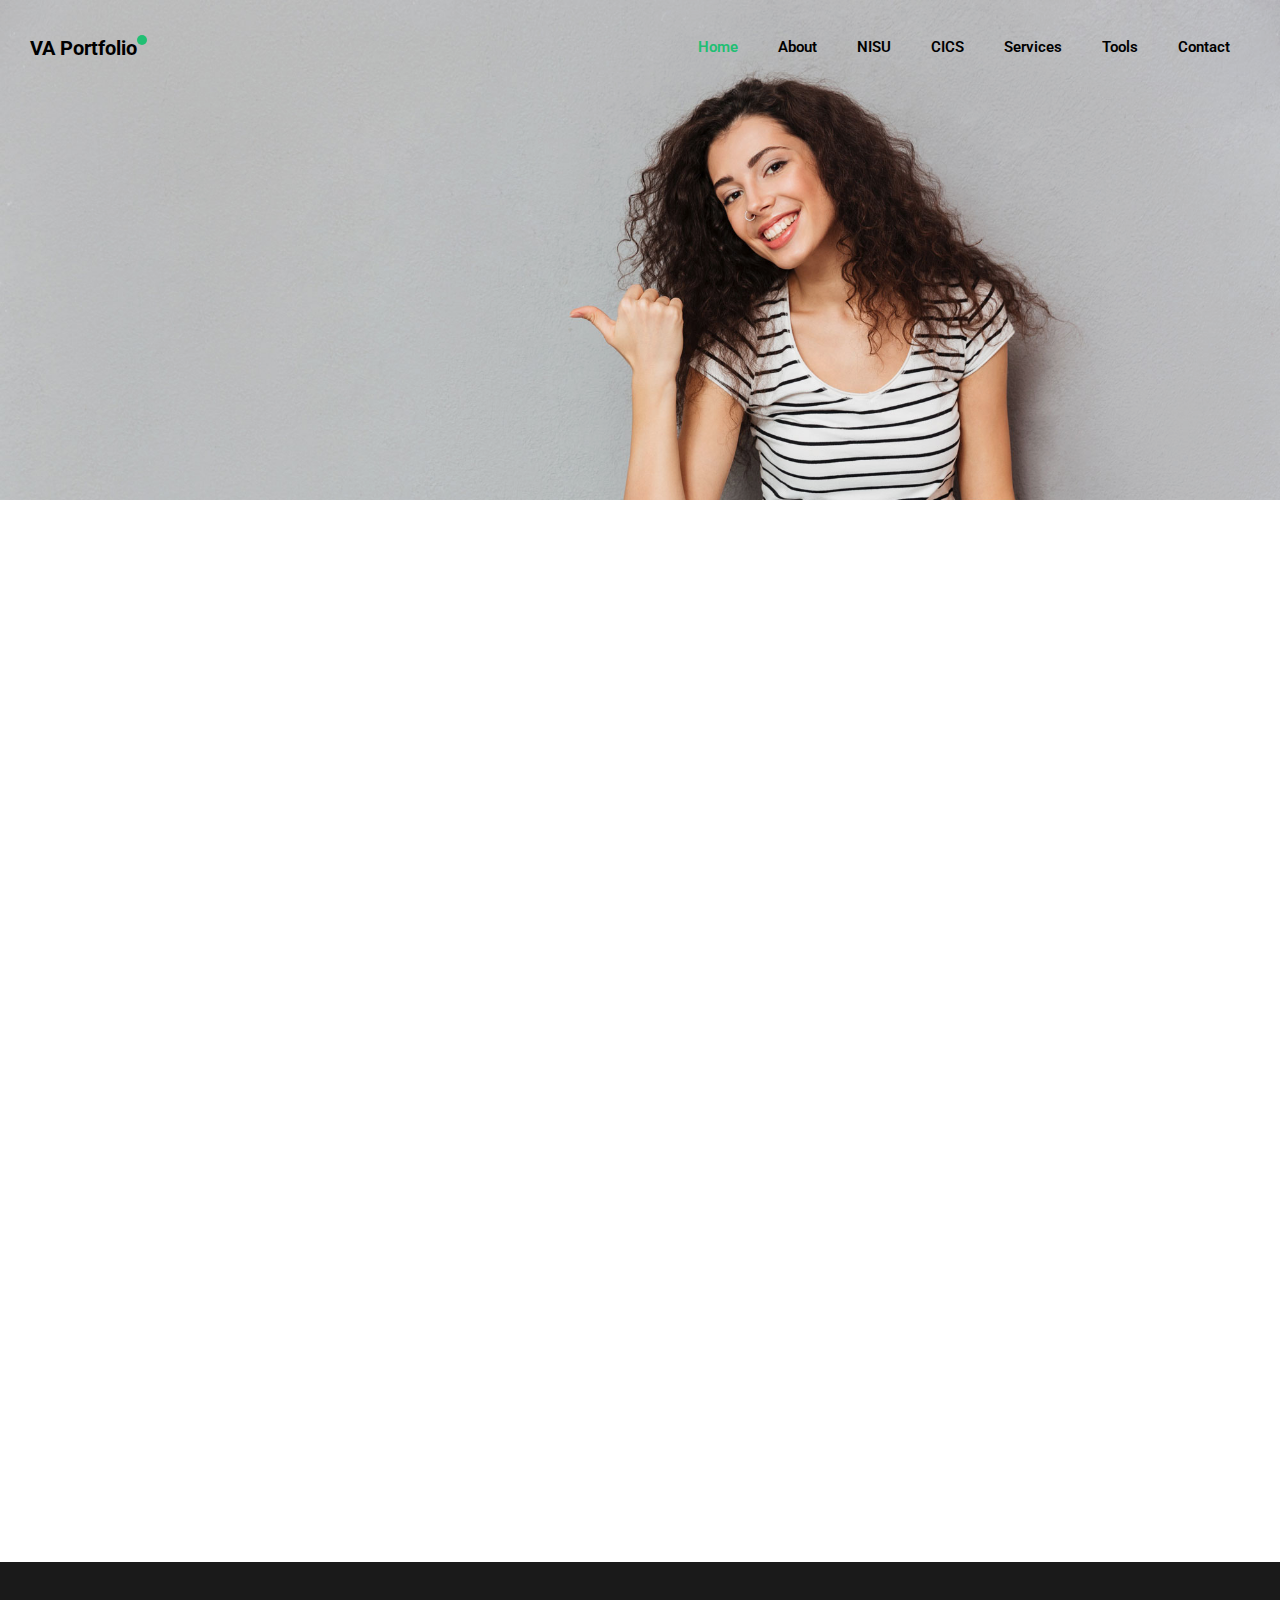
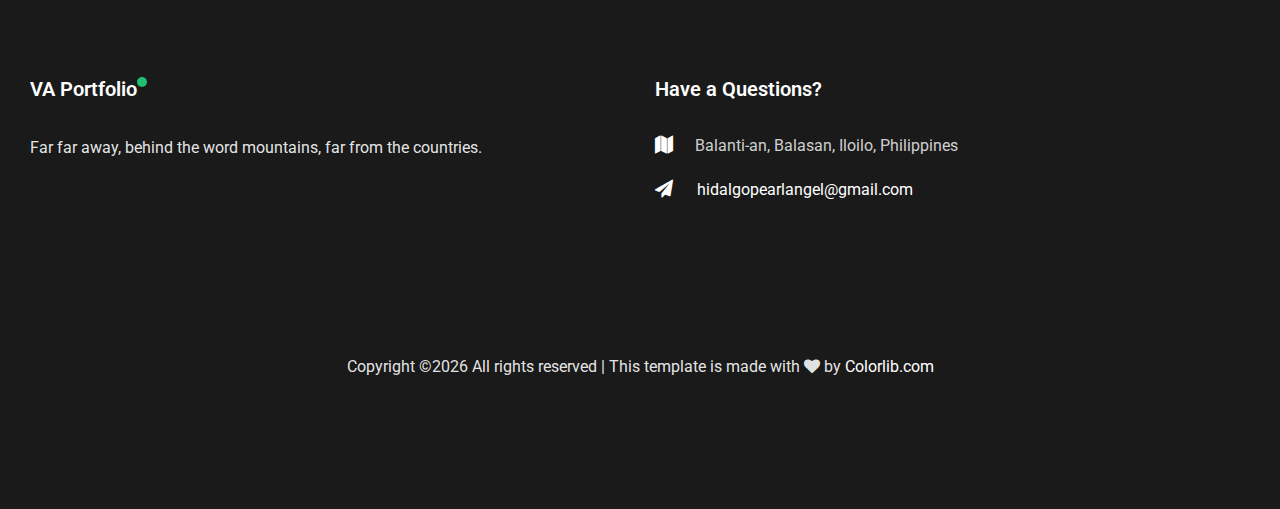
<file: tools.html>
<!DOCTYPE html>
<html lang="en">
  <head>
    <title>Virtual Assistant - Tools - Pearl Angel Hidalgo| NISU | CICS</title>
    <meta charset="utf-8">
    <meta name="viewport" content="width=device-width, initial-scale=1, shrink-to-fit=no">

    <meta name="keywords" content="NISU, CICS, Pearl Angel Hidalgo, Personal Portfolio, Northern Iloilo State University, College of Information and Computing Studies"/>
    <meta name="description" content="NISU | CICS | Pearl Angel Hidalgo | Virtual Assistance | Personal Portfolio | Northern Iloilo State University | College of Information and Computing Studies"/>
    <meta name="author" content="Pearl Angel Hidalgo"/>

	   <meta name="robots" content="index, follow" />
    
    <link href="https://fonts.googleapis.com/css?family=Roboto:300,400,500,700&display=swap" rel="stylesheet">
    <link rel="stylesheet" href="https://cdnjs.cloudflare.com/ajax/libs/font-awesome/5.15.2/css/all.min.css" />
    <link rel="stylesheet" href="https://stackpath.bootstrapcdn.com/font-awesome/4.7.0/css/font-awesome.min.css">

    <link rel="stylesheet" href="css/animate.css">
    
    <link rel="stylesheet" href="css/owl.carousel.min.css">
    <link rel="stylesheet" href="css/owl.theme.default.min.css">
    <link rel="stylesheet" href="css/magnific-popup.css">
    
    <link rel="stylesheet" href="css/flaticon.css">
    <link rel="stylesheet" href="css/style.css">
  </head>
  <body>
    
	  <nav class="navbar navbar-expand-lg navbar-dark ftco_navbar bg-dark ftco-navbar-light" id="ftco-navbar">
	    <div class="container">
	      <a class="navbar-brand" href="index.html">VA Portfolio</a>
	      <button class="navbar-toggler" type="button" data-toggle="collapse" data-target="#ftco-nav" aria-controls="ftco-nav" aria-expanded="false" aria-label="Toggle navigation">
	        <span class="oi oi-menu"></span> Menu
	      </button>

	      <div class="collapse navbar-collapse" id="ftco-nav">
	        <ul class="navbar-nav ml-auto">
	          <li class="nav-item active"><a href="index.html" class="nav-link">Home</a></li>
	          <li class="nav-item"><a href="about.html" class="nav-link">About</a></li>
		  <li class="nav-item"><a href="nisu.html" class="nav-link">NISU</a></li>
	          <li class="nav-item"><a href="cics.html" class="nav-link">CICS</a></li>
	          <li class="nav-item"><a href="service.html" class="nav-link">Services</a></li>
	          <li class="nav-item"><a href="tools.html" class="nav-link">Tools</a></li>
	          <li class="nav-item"><a href="contact.html" class="nav-link">Contact</a></li>
	        </ul>
	      </div>
	    </div>
	  </nav>
    <!-- END nav -->
    
    <section class="hero-wrap hero-wrap-2" style="background-image: url('images/bg_1.jpg');" data-stellar-background-ratio="0.5">
      <div class="overlay"></div>
      <div class="container">
        <div class="row no-gutters slider-text align-items-end justify-content-center">
          <div class="col-md-9 ftco-animate mb-5 text-center">
            <h1 class="mb-3 bread" style="color:#fff;">Tools</h1>
            <p class="breadcrumbs" ><span class="mr-2"><a href="index.html" style="color:#fff;">Home <i class="fa fa-chevron-right"></i></a></span> <span style="color:#fff;">Tools<i class="fa fa-chevron-right"></i></span></p>
          </div>
        </div>
      </div>
    </section>

    <section class="ftco-section">
      <div class="container">
        <div class="row">
          <div class="col-md-3 d-flex ftco-animate">
          	<div class="blog-entry justify-content-end">
              <div class="text">
              	<a href="" class="block-20 img" style="background-image: url('images/drive.png');">
	              </a>
                <h3 class="heading" style="text-align:center;">Google Drive</h3>
              </div>
            </div>
          </div>
          <div class="col-md-3 d-flex ftco-animate">
          	<div class="blog-entry justify-content-end">
              <div class="text">
              	<a href="#" class="block-20 img" style="background-image: url('images/calen.png');">
	              </a>
	              <div class="meta mb-1">
                </div>
                <h3 class="heading" style="text-align:center;">Google Calendar</h3>
              </div>
            </div>
          </div>
          <div class="col-md-3 d-flex ftco-animate">
          	<div class="blog-entry justify-content-end">
              <div class="text">
              	<a href="#" class="block-20 img" style="background-image: url('images/chat.png');">
	              </a>
	              <h3 class="heading" style="text-align:center;">ChatGPT</h3>
              </div>
            </div>
          </div>
          <div class="col-md-3 d-flex ftco-animate">
          	<div class="blog-entry justify-content-end">
              <div class="text">
              	<a href="#" class="block-20 img" style="background-image: url('images/circle.png');">
	              </a>
	              <h3 class="heading" style="text-align:center;">OpenPhone</h3>
              </div>
            </div>
          </div>

          <div class="col-md-3 d-flex ftco-animate">
          	<div class="blog-entry justify-content-end">
              <div class="text">
              	<a href="#" class="block-20 img" style="background-image: url('images/excel.png');">
	              </a>
                <h3 class="heading" style="text-align:center;">Excel</h3>
              </div>
            </div>
          </div>
          <div class="col-md-3 d-flex ftco-animate">
          	<div class="blog-entry justify-content-end">
              <div class="text">
              	<a href="#" class="block-20 img" style="background-image: url('images/gem.jpg');">
	              </a>
	              <h3 class="heading" style="text-align:center;">Gemini</h3>
              </div>
            </div>
          </div>
          <div class="col-md-3 d-flex ftco-animate">
          	<div class="blog-entry justify-content-end">
              <div class="text">
              	<a href="#" class="block-20 img" style="background-image: url('images/link.png');">
	              </a>
	              <div class="meta mb-1">
                </div>
                <h3 class="heading" style="text-align:center;">LinkedIn</h3>
              </div>
            </div>
          </div>
          <div class="col-md-3 d-flex ftco-animate">
          	<div class="blog-entry justify-content-end">
              <div class="text">
              	<a href="#" class="block-20 img" style="background-image: url('images/mail.jpg');">
	              </a>
	              <div class="meta mb-1">
                </div>
                <h3 class="heading" style="text-align:center;">Gmail</h3>
              </div>
            </div>
          </div>

          <div class="col-md-3 d-flex ftco-animate">
          	<div class="blog-entry justify-content-end">
              <div class="text">
              	<a href="#" class="block-20 img" style="background-image: url('images/word.png');">
	              </a>
	              <div class="meta mb-1">
                </div>
                <h3 class="heading" style="text-align:center;">Word</h3>
              </div>
            </div>
          </div>
          <div class="col-md-3 d-flex ftco-animate">
          	<div class="blog-entry justify-content-end">
              <div class="text">
              	<a href="#" class="block-20 img" style="background-image: url('images/phone.jpg');">
	              </a>
	              <div class="meta mb-1">
                </div>
                <h3 class="heading" style="text-align:center;">Dialpad</h3>
              </div>
            </div>
          </div>
          <div class="col-md-3 d-flex ftco-animate">
          	<div class="blog-entry justify-content-end">
              <div class="text">
              	<a href="#" class="block-20 img" style="background-image: url('images/rei.png');">
	              </a>
	              <div class="meta mb-1">
                </div>
                <h3 class="heading" style="text-align:center;">Real Istate Investors</h3>
              </div>
            </div>
          </div>
    </section>	

    <footer class="ftco-footer ftco-section">
      <div class="container">
        <div class="row mb-5">
          <div class="col-sm-12 col-md">
            <div class="ftco-footer-widget mb-4">
              <h2 class="ftco-heading-2 logo"><a href="#">VA Portfolio</a></h2>
              <p>Far far away, behind the word mountains, far from the countries.</p>
              <ul class="ftco-footer-social list-unstyled mt-5">
                <li class="ftco-animate"><a href="https://www.facebook.com/pearlangel.hidalgo.11?mibextid=ZbWKwL"><span class="fa fa-facebook"></span></a></li>
                <li class="ftco-animate"><a href="https://www.instagram.com/hidalgopearl_/profilecard/?igsh=OW40M2kwM2NiZms1"><span class="fa fa-instagram"></span></a></li>
                <li class="ftco-animate"><a href="https://www.tiktok.com/@_peaaaarl?_t=8rVmAnu8oZc&_r=1"><span class="fab fa-tiktok"></span></a></li>
				
              </ul>
            </div>  
          </div>
        
          <div class="col-sm-12 col-md">
            <div class="ftco-footer-widget mb-4">
            	<h2 class="ftco-heading-2">Have a Questions?</h2>
            	<div class="block-23 mb-3">
	              <ul>
	                <li><span class="icon fa fa-map marker"></span><span class="text">Balanti-an, Balasan, Iloilo, Philippines</span></li>
	                <li>
	                <li><a href="hidalgopearlangel@gmail.com"><span class="icon fa fa-paper-plane pr-4"></span><span class="text">hidalgopearlangel@gmail.com</span></a></li>
	              </ul>
	            </div>
            </div>
			
          </div>
        </div>
        <div class="row">
          <div class="col-md-12 text-center">
	
            <p><!-- Link back to Colorlib can't be removed. Template is licensed under CC BY 3.0. -->
  Copyright &copy;<script>document.write(new Date().getFullYear());</script> All rights reserved | This template is made with <i class="fa fa-heart color-danger" aria-hidden="true"></i> by <a href="https://colorlib.com" target="_blank">Colorlib.com</a>
  <!-- Link back to Colorlib can't be removed. Template is licensed under CC BY 3.0. --></p>
          </div>
        </div>
      </div>
    </footer>
    
    
  

  <!-- loader -->
  <div id="ftco-loader" class="show fullscreen"><svg class="circular" width="48px" height="48px"><circle class="path-bg" cx="24" cy="24" r="22" fill="none" stroke-width="4" stroke="#eeeeee"/><circle class="path" cx="24" cy="24" r="22" fill="none" stroke-width="4" stroke-miterlimit="10" stroke="#F96D00"/></svg></div>


  <script src="js/jquery.min.js"></script>
  <script src="js/jquery-migrate-3.0.1.min.js"></script>
  <script src="js/popper.min.js"></script>
  <script src="js/bootstrap.min.js"></script>
  <script src="js/jquery.easing.1.3.js"></script>
  <script src="js/jquery.waypoints.min.js"></script>
  <script src="js/jquery.stellar.min.js"></script>
  <script src="js/owl.carousel.min.js"></script>
  <script src="js/jquery.magnific-popup.min.js"></script>
  <script src="js/jquery.animateNumber.min.js"></script>
  <script src="js/scrollax.min.js"></script>
  <script src="js/google-map.js"></script>
  <script src="js/main.js"></script>


    
  </body>
</html>
</file>
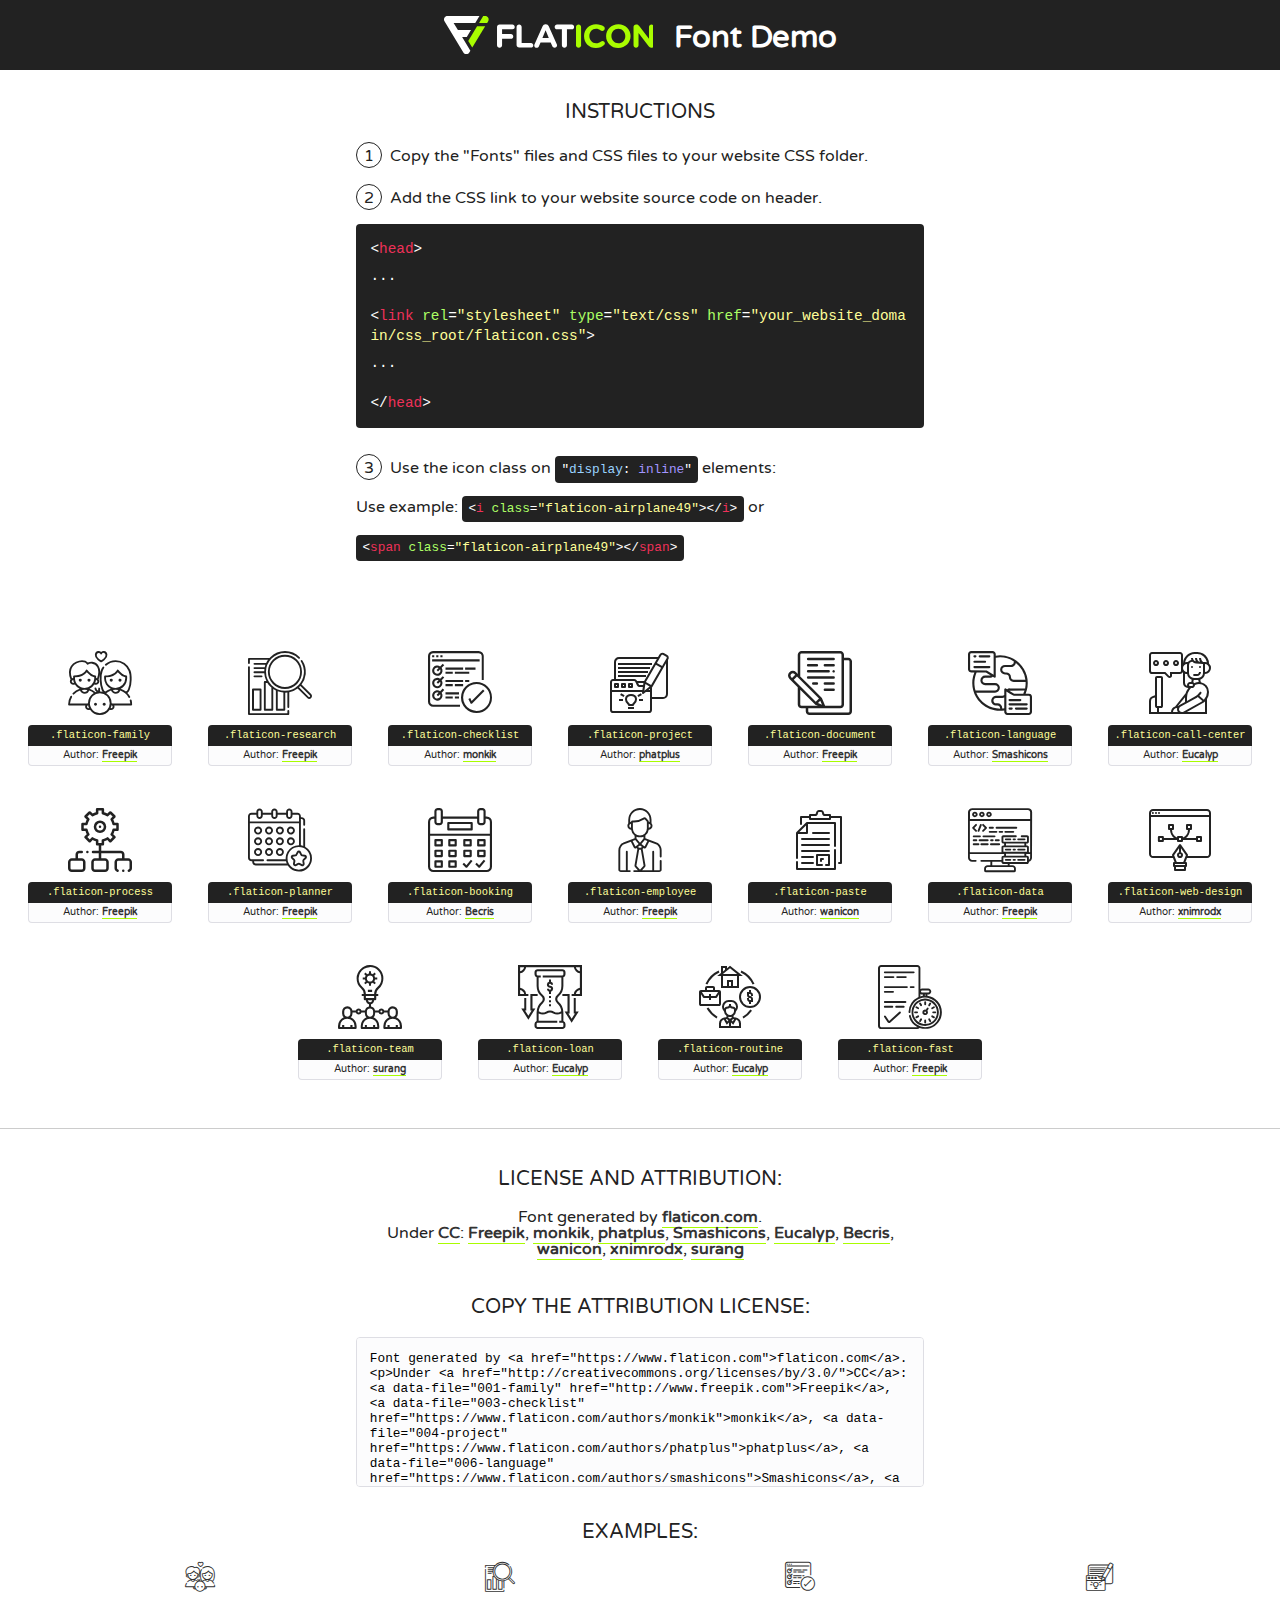
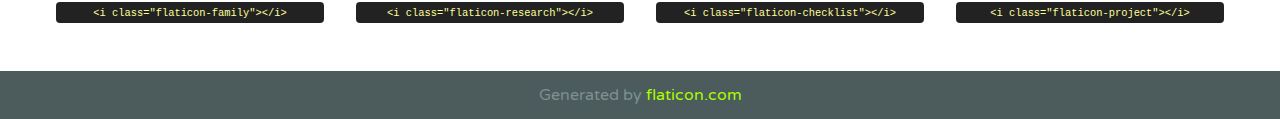
<file: fonts/flaticon/font/flaticon.html>
<!DOCTYPE html>
<!--
  Flaticon icon font: Flaticon
  Creation date: 10/04/2020 06:50
-->
<html>
<!DOCTYPE html>
<html>

<head>
    <title>Flaticon WebFont</title>
    <link href="http://fonts.googleapis.com/css?family=Varela+Round" rel="stylesheet" type="text/css" />
    <link rel="stylesheet" type="text/css" href="flaticon.css">
    <meta charset="UTF-8">
    <style>
    html, body, div, span, applet, object, iframe,
    h1, h2, h3, h4, h5, h6, p, blockquote, pre,
    a, abbr, acronym, address, big, cite, code,
    del, dfn, em, img, ins, kbd, q, s, samp,
    small, strike, strong, sub, sup, tt, var,
    b, u, i, center,
    dl, dt, dd, ol, ul, li,
    fieldset, form, label, legend,
    table, caption, tbody, tfoot, thead, tr, th, td,
    article, aside, canvas, details, embed, 
    figure, figcaption, footer, header, hgroup, 
    menu, nav, output, ruby, section, summary,
    time, mark, audio, video {
        margin: 0;
        padding: 0;
        border: 0;
        font-size: 100%;
        font: inherit;
        vertical-align: baseline;
    }
    /* HTML5 display-role reset for older browsers */
    article, aside, details, figcaption, figure, 
    footer, header, hgroup, menu, nav, section {
        display: block;
    }
    body {
        line-height: 1;
    }
    ol, ul {
        list-style: none;
    }
    blockquote, q {
        quotes: none;
    }
    blockquote:before, blockquote:after,
    q:before, q:after {
        content: '';
        content: none;
    }
    table {
        border-collapse: collapse;
        border-spacing: 0;
    }
    body {
        font-family: 'Varela Round', Helvetica, Arial, sans-serif;
        font-size: 16px;
        color: #222;
    }
    a {
        color: #333;
        border-bottom: 1px solid #a9fd00;
        font-weight: bold;
        text-decoration: none;
    }
    * {
        -moz-box-sizing: border-box;
        -webkit-box-sizing: border-box;
        box-sizing: border-box;
        margin: 0;
        padding: 0;
    }
    [class^="flaticon-"]:before, [class*=" flaticon-"]:before, [class^="flaticon-"]:after, [class*=" flaticon-"]:after {
        font-family: Flaticon;
        font-size: 30px;
        font-style: normal;
        margin-left: 20px;
        color: #333;
    }
    .wrapper {
        max-width: 600px;
        margin: auto;
        padding: 0 1em;
    }
    .title {
        font-size: 1.25em;
        text-align: center;
        margin-bottom: 1em;
        text-transform: uppercase;
    }
    header {
        text-align: center;
        background-color: #222;
        color: #fff;
        padding: 1em;
    }
    header .logo {
        width: 210px;
        height: 38px;
        display: inline-block;
        vertical-align: middle;
        margin-right: 1em;
        border: none;
    }
    header strong {
        font-size: 1.95em;
        font-weight: bold;
        vertical-align: middle;
        margin-top: 5px;
        display: inline-block;
    }
    .demo {
        margin: 2em auto;
        line-height: 1.25em;
    }
    .demo ul li {
        margin-bottom: 1em;
    }
    .demo ul li .num {
        color: #222;
        border-radius: 20px;
        display: inline-block;
        width: 26px;
        padding: 3px;
        height: 26px;
        text-align: center;
        margin-right: 0.5em;
        border: 1px solid #222;
    }
    .demo ul li code {
        background-color: #222;
        border-radius: 4px;
        padding: 0.25em 0.5em;
        display: inline-block;
        color: #fff;
        font-family: Consolas,Monaco,Lucida Console,Liberation Mono,DejaVu Sans Mono,Bitstream Vera Sans Mono,Courier New, monospace;
        font-weight: lighter;
        margin-top: 1em;
        font-size: 0.8em;
        word-break: break-all;
    }
    .demo ul li code.big {
        padding: 1em;
        font-size: 0.9em;
    }
    .demo ul li code .red {
        color: #EF3159;
    }
    .demo ul li code .green {
        color: #ACFF65;
    }
    .demo ul li code .yellow {
        color: #FFFF99;
    }
    .demo ul li code .blue {
        color: #99D3FF;
    }
    .demo ul li code .purple {
        color: #A295FF;
    }
    .demo ul li code .dots {
        margin-top: 0.5em;
        display: block;
    }
    #glyphs {
        border-bottom: 1px solid #ccc;
        padding: 2em 0;
        text-align: center;
    }
    .glyph {
        display: inline-block;
        width: 9em;
        margin: 1em;
        text-align: center;
        vertical-align: top;
        background: #FFF;
    }
    .glyph .glyph-icon {
        padding: 10px;
        display: block;
        font-family:"Flaticon";
        font-size: 64px;
        line-height: 1;
    }
    .glyph .glyph-icon:before {
        font-size: 64px;
        color: #222;
        margin-left: 0;
    }
    .class-name {
        font-size: 0.65em;
        background-color: #222;
        color: #fff;
        border-radius: 4px 4px 0 0;
        padding: 0.5em;
        color: #FFFF99;
        font-family: Consolas,Monaco,Lucida Console,Liberation Mono,DejaVu Sans Mono,Bitstream Vera Sans Mono,Courier New, monospace;
    }
    .author-name {
        font-size: 0.6em;
        background-color: #fcfcfd;
        border: 1px solid #DEDEE4;
        border-top: 0;
        border-radius: 0 0 4px 4px;
        padding: 0.5em;
    }
    .class-name:last-child {
        font-size: 10px;
        color:#888;
    }
    .class-name:last-child a {
        font-size: 10px;
        color:#555;
    }
    .class-name:last-child a:hover {
        color:#a9fd00;
    }
    .glyph > input {
        display: block;
        width: 100px;
        margin: 5px auto;
        text-align: center;
        font-size: 12px;
        cursor: text;
    }
    .glyph > input.icon-input {
        font-family:"Flaticon";
        font-size: 16px;
        margin-bottom: 10px;
    }
    .attribution .title {
        margin-top: 2em;
    }
    .attribution textarea {
        background-color: #fcfcfd;
        padding: 1em;
        border: none;
        box-shadow: none;
        border: 1px solid #DEDEE4;
        border-radius: 4px;
        resize: none;
        width: 100%;
        height: 150px;
        font-size: 0.8em;
        font-family: Consolas,Monaco,Lucida Console,Liberation Mono,DejaVu Sans Mono,Bitstream Vera Sans Mono,Courier New, monospace;
        -webkit-appearance: none;
    }
    .iconsuse {
        margin: 2em auto;
        text-align: center;
        max-width: 1200px;
    }
    .iconsuse:after {
        content: '';
        display: table;
        clear: both;
    }
    .iconsuse .image {
        float: left;
        width: 25%;
        padding: 0 1em;
    }
    .iconsuse .image p {
        margin-bottom: 1em;
    }
    .iconsuse .image span {
        display: block;
        font-size: 0.65em;
        background-color: #222;
        color: #fff;
        border-radius: 4px;
        padding: 0.5em;
        color: #FFFF99;
        margin-top: 1em;
        font-family: Consolas,Monaco,Lucida Console,Liberation Mono,DejaVu Sans Mono,Bitstream Vera Sans Mono,Courier New, monospace;
    }
    #footer {
        text-align: center;
        background-color: #4C5B5C;
        color: #7c9192;
        padding: 1em;
    }
    #footer a {
        border: none;
        color: #a9fd00;
        font-weight: normal;
    }
    @media (max-width: 960px) {
        .iconsuse .image {
            width: 50%;
        }
    }
    @media (max-width: 560px) {
        .iconsuse .image {
            width: 100%;
        }
    }
    </style>
</head>

<body class="characters-off">

    <header>
        <a href="https://www.flaticon.com" target="_blank" class="logo">
            <svg version="1.1" xmlns="http://www.w3.org/2000/svg" xmlns:xlink="http://www.w3.org/1999/xlink" xmlns:a="http://ns.adobe.com/AdobeSVGViewerExtensions/3.0/" viewBox="0 0 560.875 102.036" enable-background="new 0 0 560.875 102.036" xml:space="preserve">
                <defs>
                </defs>
                <g>
                    <g class="letters">
                        <path fill="#ffffff" d="M141.596,29.675c0-3.777,2.985-6.767,6.764-6.767h34.438c3.426,0,6.15,2.728,6.15,6.15
                        c0,3.43-2.724,6.149-6.15,6.149h-27.674v13.091h23.719c3.429,0,6.151,2.724,6.151,6.15c0,3.43-2.723,6.149-6.151,6.149h-23.719
                        v17.574c0,3.773-2.986,6.761-6.764,6.761c-3.779,0-6.764-2.989-6.764-6.761V29.675z"></path>
                        <path fill="#ffffff" d="M193.844,29.149c0-3.781,2.985-6.767,6.764-6.767c3.776,0,6.763,2.985,6.763,6.767v42.957h25.039
                        c3.426,0,6.149,2.726,6.149,6.153c0,3.425-2.723,6.15-6.149,6.15h-31.802c-3.779,0-6.764-2.986-6.764-6.768V29.149z"></path>
                        <path fill="#ffffff" d="M241.891,75.71l21.438-48.407c1.492-3.341,4.215-5.357,7.906-5.357h0.792
                        c3.686,0,6.323,2.017,7.815,5.357l21.439,48.407c0.436,0.967,0.701,1.845,0.701,2.723c0,3.602-2.809,6.501-6.414,6.501
                        c-3.161,0-5.269-1.845-6.499-4.655l-4.132-9.661h-27.059l-4.301,10.102c-1.144,2.631-3.426,4.214-6.237,4.214
                        c-3.517,0-6.24-2.81-6.24-6.325C241.1,77.64,241.451,76.677,241.891,75.71z M279.932,58.666l-8.521-20.297l-8.526,20.297H279.932
                        z"></path>
                        <path fill="#ffffff" d="M314.864,35.387H301.86c-3.429,0-6.239-2.813-6.239-6.238c0-3.429,2.811-6.24,6.239-6.24h39.533
                        c3.426,0,6.237,2.811,6.237,6.24c0,3.425-2.811,6.238-6.237,6.238h-13.001v42.785c0,3.773-2.99,6.761-6.764,6.761
                        c-3.779,0-6.764-2.989-6.764-6.761V35.387z"></path>
                        <path fill="#A9FD00" d="M352.615,29.149c0-3.781,2.985-6.767,6.767-6.767c3.774,0,6.761,2.985,6.761,6.767v49.024
                        c0,3.773-2.987,6.761-6.761,6.761c-3.781,0-6.767-2.989-6.767-6.761V29.149z"></path>
                        <path fill="#A9FD00" d="M374.132,53.836v-0.179c0-17.481,13.178-31.801,32.065-31.801c9.22,0,15.459,2.458,20.557,6.238
                        c1.402,1.054,2.637,2.985,2.637,5.357c0,3.692-2.985,6.59-6.681,6.59c-1.845,0-3.071-0.702-4.044-1.319
                        c-3.776-2.813-7.729-4.393-12.562-4.393c-10.364,0-17.831,8.611-17.831,19.154v0.173c0,10.542,7.291,19.329,17.831,19.329
                        c5.715,0,9.492-1.756,13.359-4.834c1.049-0.874,2.458-1.491,4.039-1.491c3.429,0,6.325,2.813,6.325,6.236
                        c0,2.106-1.056,3.78-2.282,4.834c-5.539,4.834-12.036,7.733-21.878,7.733C387.572,85.464,374.132,71.493,374.132,53.836z"></path>
                        <path fill="#A9FD00" d="M433.009,53.836v-0.179c0-17.481,13.79-31.801,32.766-31.801c18.981,0,32.592,14.143,32.592,31.628v0.173
                        c0,17.483-13.785,31.807-32.769,31.807C446.625,85.464,433.009,71.32,433.009,53.836z M484.224,53.836v-0.179
                        c0-10.539-7.725-19.326-18.626-19.326c-10.893,0-18.449,8.611-18.449,19.154v0.173c0,10.542,7.73,19.329,18.626,19.329
                        C476.676,72.986,484.224,64.378,484.224,53.836z"></path>
                        <path fill="#A9FD00" d="M506.233,29.321c0-3.774,2.99-6.763,6.767-6.763h1.401c3.252,0,5.183,1.583,7.029,3.953l26.093,34.265
                        V29.059c0-3.692,2.99-6.677,6.681-6.677c3.683,0,6.671,2.985,6.671,6.677v48.934c0,3.78-2.987,6.765-6.764,6.765h-0.436
                        c-3.257,0-5.188-1.581-7.034-3.953l-27.056-35.492v32.944c0,3.687-2.985,6.676-6.678,6.676c-3.683,0-6.673-2.989-6.673-6.676
                        V29.321z"></path>
                    </g>
                    <g class="insignia">
                        <path fill="#ffffff" d="M48.372,56.137h12.517l11.156-18.537H37.186L25.688,18.539h57.825L94.668,0H9.271
                        C5.925,0,2.842,1.801,1.198,4.716c-1.644,2.907-1.593,6.482,0.134,9.343l50.38,83.501c1.678,2.781,4.689,4.476,7.938,4.476
                        c3.246,0,6.257-1.695,7.935-4.476l2.898-4.804L48.372,56.137z"></path>
                        <g class="i">
                            <path fill="#A9FD00" d="M93.575,18.539h0.031v0.004l21.652,0.004l2.705-4.488c1.727-2.861,1.778-6.436,0.133-9.343
                            C116.454,1.801,113.371,0,110.026,0h-5.294L93.575,18.539z"></path>
                            <polygon fill="#A9FD00" points="88.291,27.356 64.725,66.486 75.519,84.404 109.942,27.356"></polygon>
                        </g>
                    </g>
                </g>
            </svg>
        </a>
        <strong>Font Demo</strong>
    </header>


    <section class="demo wrapper">

        <p class="title">Instructions</p>

        <ul>
            <li>
                <span class="num">1</span>Copy the "Fonts" files and CSS files to your website CSS folder.
            </li>
            <li>
                <span class="num">2</span>Add the CSS link to your website source code on header.
                <code class="big">
                    &lt;<span class="red">head</span>&gt;
                    <br/><span class="dots">...</span>
                    <br/>&lt;<span class="red">link</span> <span class="green">rel</span>=<span class="yellow">"stylesheet"</span> <span class="green">type</span>=<span class="yellow">"text/css"</span> <span class="green">href</span>=<span class="yellow">"your_website_domain/css_root/flaticon.css"</span>&gt;
                    <br/><span class="dots">...</span>
                    <br/>&lt;/<span class="red">head</span>&gt;
                </code>
            </li>

            <li>
                <p>
                    <span class="num">3</span>Use the icon class on <code>"<span class="blue">display</span>:<span class="purple"> inline</span>"</code> elements:
                    <br />
                    Use example: <code>&lt;<span class="red">i</span> <span class="green">class</span>=<span class="yellow">&quot;flaticon-airplane49&quot;</span>&gt;&lt;/<span class="red">i</span>&gt;</code> or <code>&lt;<span class="red">span</span> <span class="green">class</span>=<span class="yellow">&quot;flaticon-airplane49&quot;</span>&gt;&lt;/<span class="red">span</span>&gt;</code>
            </li>
        </ul>

    </section>




   <section id="glyphs">          
    
      
        <div class="glyph"><div class="glyph-icon flaticon-family"></div>
            <div class="class-name">.flaticon-family</div>
            <div class="author-name">Author: <a data-file="001-family" href="http://www.freepik.com">Freepik</a> </div> 
        </div>        
        
        <div class="glyph"><div class="glyph-icon flaticon-research"></div>
            <div class="class-name">.flaticon-research</div>
            <div class="author-name">Author: <a data-file="002-research" href="http://www.freepik.com">Freepik</a> </div> 
        </div>        
        
        <div class="glyph"><div class="glyph-icon flaticon-checklist"></div>
            <div class="class-name">.flaticon-checklist</div>
            <div class="author-name">Author: <a data-file="003-checklist" href="https://www.flaticon.com/authors/monkik">monkik</a> </div> 
        </div>        
        
        <div class="glyph"><div class="glyph-icon flaticon-project"></div>
            <div class="class-name">.flaticon-project</div>
            <div class="author-name">Author: <a data-file="004-project" href="https://www.flaticon.com/authors/phatplus">phatplus</a> </div> 
        </div>        
        
        <div class="glyph"><div class="glyph-icon flaticon-document"></div>
            <div class="class-name">.flaticon-document</div>
            <div class="author-name">Author: <a data-file="005-document" href="http://www.freepik.com">Freepik</a> </div> 
        </div>        
        
        <div class="glyph"><div class="glyph-icon flaticon-language"></div>
            <div class="class-name">.flaticon-language</div>
            <div class="author-name">Author: <a data-file="006-language" href="https://www.flaticon.com/authors/smashicons">Smashicons</a> </div> 
        </div>        
        
        <div class="glyph"><div class="glyph-icon flaticon-call-center"></div>
            <div class="class-name">.flaticon-call-center</div>
            <div class="author-name">Author: <a data-file="007-call-center" href="https://www.flaticon.com/authors/eucalyp">Eucalyp</a> </div> 
        </div>        
        
        <div class="glyph"><div class="glyph-icon flaticon-process"></div>
            <div class="class-name">.flaticon-process</div>
            <div class="author-name">Author: <a data-file="008-process" href="http://www.freepik.com">Freepik</a> </div> 
        </div>        
        
        <div class="glyph"><div class="glyph-icon flaticon-planner"></div>
            <div class="class-name">.flaticon-planner</div>
            <div class="author-name">Author: <a data-file="009-planner" href="http://www.freepik.com">Freepik</a> </div> 
        </div>        
        
        <div class="glyph"><div class="glyph-icon flaticon-booking"></div>
            <div class="class-name">.flaticon-booking</div>
            <div class="author-name">Author: <a data-file="010-booking" href="https://www.flaticon.com/authors/becris">Becris</a> </div> 
        </div>        
        
        <div class="glyph"><div class="glyph-icon flaticon-employee"></div>
            <div class="class-name">.flaticon-employee</div>
            <div class="author-name">Author: <a data-file="011-employee" href="http://www.freepik.com">Freepik</a> </div> 
        </div>        
        
        <div class="glyph"><div class="glyph-icon flaticon-paste"></div>
            <div class="class-name">.flaticon-paste</div>
            <div class="author-name">Author: <a data-file="012-paste" href="https://www.flaticon.com/authors/wanicon">wanicon</a> </div> 
        </div>        
        
        <div class="glyph"><div class="glyph-icon flaticon-data"></div>
            <div class="class-name">.flaticon-data</div>
            <div class="author-name">Author: <a data-file="013-data" href="http://www.freepik.com">Freepik</a> </div> 
        </div>        
        
        <div class="glyph"><div class="glyph-icon flaticon-web-design"></div>
            <div class="class-name">.flaticon-web-design</div>
            <div class="author-name">Author: <a data-file="014-web-design" href="https://www.flaticon.com/authors/xnimrodx">xnimrodx</a> </div> 
        </div>        
        
        <div class="glyph"><div class="glyph-icon flaticon-team"></div>
            <div class="class-name">.flaticon-team</div>
            <div class="author-name">Author: <a data-file="015-team" href="https://www.flaticon.com/authors/surang">surang</a> </div> 
        </div>        
        
        <div class="glyph"><div class="glyph-icon flaticon-loan"></div>
            <div class="class-name">.flaticon-loan</div>
            <div class="author-name">Author: <a data-file="016-loan" href="https://www.flaticon.com/authors/eucalyp">Eucalyp</a> </div> 
        </div>        
        
        <div class="glyph"><div class="glyph-icon flaticon-routine"></div>
            <div class="class-name">.flaticon-routine</div>
            <div class="author-name">Author: <a data-file="017-routine" href="https://www.flaticon.com/authors/eucalyp">Eucalyp</a> </div> 
        </div>        
        
        <div class="glyph"><div class="glyph-icon flaticon-fast"></div>
            <div class="class-name">.flaticon-fast</div>
            <div class="author-name">Author: <a data-file="018-fast" href="http://www.freepik.com">Freepik</a> </div> 
        </div>        
        

    </section>



    <section class="attribution wrapper"   style="text-align:center;">

      <div class="title">License and attribution:</div><div class="attrDiv">Font generated by <a href="https://www.flaticon.com">flaticon.com</a>. <div><p>Under <a href="http://creativecommons.org/licenses/by/3.0/">CC</a>: <a data-file="001-family" href="http://www.freepik.com">Freepik</a>, <a data-file="003-checklist" href="https://www.flaticon.com/authors/monkik">monkik</a>, <a data-file="004-project" href="https://www.flaticon.com/authors/phatplus">phatplus</a>, <a data-file="006-language" href="https://www.flaticon.com/authors/smashicons">Smashicons</a>, <a data-file="017-routine" href="https://www.flaticon.com/authors/eucalyp">Eucalyp</a>, <a data-file="010-booking" href="https://www.flaticon.com/authors/becris">Becris</a>, <a data-file="012-paste" href="https://www.flaticon.com/authors/wanicon">wanicon</a>, <a data-file="014-web-design" href="https://www.flaticon.com/authors/xnimrodx">xnimrodx</a>, <a data-file="015-team" href="https://www.flaticon.com/authors/surang">surang</a></p>  </div>
      </div>
      <div class="title">Copy the Attribution License:</div>

    <textarea onclick="this.focus();this.select();">Font generated by &lt;a href=&quot;https://www.flaticon.com&quot;&gt;flaticon.com&lt;/a&gt;. <p>Under <a href="http://creativecommons.org/licenses/by/3.0/">CC</a>: <a data-file="001-family" href="http://www.freepik.com">Freepik</a>, <a data-file="003-checklist" href="https://www.flaticon.com/authors/monkik">monkik</a>, <a data-file="004-project" href="https://www.flaticon.com/authors/phatplus">phatplus</a>, <a data-file="006-language" href="https://www.flaticon.com/authors/smashicons">Smashicons</a>, <a data-file="017-routine" href="https://www.flaticon.com/authors/eucalyp">Eucalyp</a>, <a data-file="010-booking" href="https://www.flaticon.com/authors/becris">Becris</a>, <a data-file="012-paste" href="https://www.flaticon.com/authors/wanicon">wanicon</a>, <a data-file="014-web-design" href="https://www.flaticon.com/authors/xnimrodx">xnimrodx</a>, <a data-file="015-team" href="https://www.flaticon.com/authors/surang">surang</a></p>  
     </textarea>

    </section>

    <section class="iconsuse">

          <div class="title">Examples:</div>            
             
            <div class="image">
                <p>
                    <i class="glyph-icon flaticon-family"></i> 
                    <span>&lt;i class=&quot;flaticon-family&quot;&gt;&lt;/i&gt;</span>
                </p>
            </div>
            
            <div class="image">
                <p>
                    <i class="glyph-icon flaticon-research"></i> 
                    <span>&lt;i class=&quot;flaticon-research&quot;&gt;&lt;/i&gt;</span>
                </p>
            </div>
            
            <div class="image">
                <p>
                    <i class="glyph-icon flaticon-checklist"></i> 
                    <span>&lt;i class=&quot;flaticon-checklist&quot;&gt;&lt;/i&gt;</span>
                </p>
            </div>
            
            <div class="image">
                <p>
                    <i class="glyph-icon flaticon-project"></i> 
                    <span>&lt;i class=&quot;flaticon-project&quot;&gt;&lt;/i&gt;</span>
                </p>
            </div>
                       
        </div>
                            
    </section>

<div id="footer">
    <div>Generated by <a href="https://www.flaticon.com">flaticon.com</a>
    </div>
</div>



</body>
</html>
</file>
<file: css/flaticon.css>
/*
  	Flaticon icon font: Flaticon
  	Creation date: 04/01/2019 13:45
  	*/


@font-face {
  font-family: "Flaticon";
  src: url("../fonts/flaticon/font/Flaticon.eot");
  src: url("../fonts/flaticon/font/Flaticon.eot?#iefix") format("embedded-opentype"),
       url("../fonts/flaticon/font/Flaticon.woff") format("woff"),
       url("../fonts/flaticon/font/Flaticon.ttf") format("truetype"),
       url("../fonts/flaticon/font/Flaticon.svg#Flaticon") format("svg");
  font-weight: normal;
  font-style: normal;
}

@media screen and (-webkit-min-device-pixel-ratio:0) {
  @font-face {
    font-family: "Flaticon";
    src: url("../fonts/flaticon/font/Flaticon.svg#Flaticon") format("svg");
  }
}

[class^="flaticon-"]:before, [class*=" flaticon-"]:before,
[class^="flaticon-"]:after, [class*=" flaticon-"]:after {   
  font-family: Flaticon;
  font-style: normal;
  font-weight: normal;
  font-variant: normal;
  text-transform: none;
  line-height: 1;

  /* Better Font Rendering =========== */
  -webkit-font-smoothing: antialiased;
  -moz-osx-font-smoothing: grayscale;
}

.flaticon-family:before { content: "\f100"; }
.flaticon-research:before { content: "\f101"; }
.flaticon-checklist:before { content: "\f102"; }
.flaticon-project:before { content: "\f103"; }
.flaticon-document:before { content: "\f104"; }
.flaticon-language:before { content: "\f105"; }
.flaticon-call-center:before { content: "\f106"; }
.flaticon-process:before { content: "\f107"; }
.flaticon-planner:before { content: "\f108"; }
.flaticon-booking:before { content: "\f109"; }
.flaticon-employee:before { content: "\f10a"; }
.flaticon-paste:before { content: "\f10b"; }
.flaticon-data:before { content: "\f10c"; }
.flaticon-web-design:before { content: "\f10d"; }
.flaticon-team:before { content: "\f10e"; }
.flaticon-loan:before { content: "\f10f"; }
.flaticon-routine:before { content: "\f110"; }
.flaticon-fast:before { content: "\f111"; }
.flaticon-hard-drive:before { content: "\f1d2"; }
</file>
<file: fonts/flaticon/font/flaticon.css>
/*
  	Flaticon icon font: Flaticon
  	Creation date: 10/04/2020 06:50
  	*/

@font-face {
  font-family: "Flaticon";
  src: url("./Flaticon.eot");
  src: url("./Flaticon.eot?#iefix") format("embedded-opentype"),
       url("./Flaticon.woff2") format("woff2"),
       url("./Flaticon.woff") format("woff"),
       url("./Flaticon.ttf") format("truetype"),
       url("./Flaticon.svg#Flaticon") format("svg");
  font-weight: normal;
  font-style: normal;
}

@media screen and (-webkit-min-device-pixel-ratio:0) {
  @font-face {
    font-family: "Flaticon";
    src: url("./Flaticon.svg#Flaticon") format("svg");
  }
}

[class^="flaticon-"]:before, [class*=" flaticon-"]:before,
[class^="flaticon-"]:after, [class*=" flaticon-"]:after {   
  font-family: Flaticon;
        font-size: 20px;
font-style: normal;
margin-left: 20px;
}

.flaticon-family:before { content: "\f100"; }
.flaticon-research:before { content: "\f101"; }
.flaticon-checklist:before { content: "\f102"; }
.flaticon-project:before { content: "\f103"; }
.flaticon-document:before { content: "\f104"; }
.flaticon-language:before { content: "\f105"; }
.flaticon-call-center:before { content: "\f106"; }
.flaticon-process:before { content: "\f107"; }
.flaticon-planner:before { content: "\f108"; }
.flaticon-booking:before { content: "\f109"; }
.flaticon-employee:before { content: "\f10a"; }
.flaticon-paste:before { content: "\f10b"; }
.flaticon-data:before { content: "\f10c"; }
.flaticon-web-design:before { content: "\f10d"; }
.flaticon-team:before { content: "\f10e"; }
.flaticon-loan:before { content: "\f10f"; }
.flaticon-routine:before { content: "\f110"; }
.flaticon-fast:before { content: "\f111"; }
</file>
